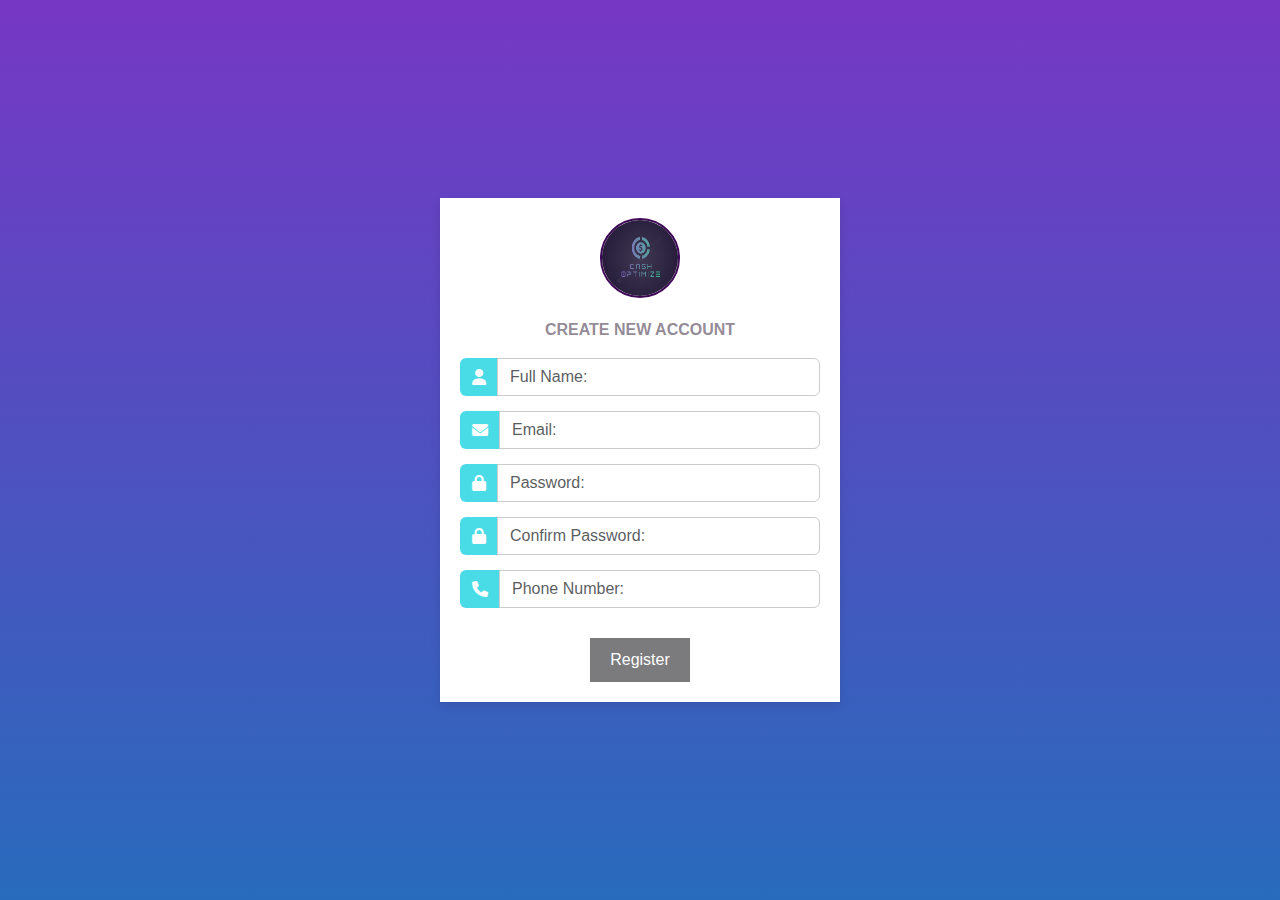
<file: UI/login/index.html>
<!DOCTYPE html>
<html lang="en">
<head>
    <meta charset="UTF-8">
    <meta name="viewport" content="width=device-width, initial-scale=1.0">
    <link href="https://fonts.googleapis.com/css2?family=Roboto:wght@400;700&display=swap" rel="stylesheet">
    <link href="https://cdn.jsdelivr.net/npm/bootstrap@5.3.3/dist/css/bootstrap.min.css" rel="stylesheet" integrity="sha384-QWTKZyjpPEjISv5WaRU9OFeRpok6YctnYmDr5pNlyT2bRjXh0JMhjY6hW+ALEwIH" crossorigin="anonymous">
    <link rel="stylesheet" href="https://cdnjs.cloudflare.com/ajax/libs/font-awesome/6.0.0-beta3/css/all.min.css">
    <title>Nuevo usuario</title>

    <style>
        body {
            height: 100vh;
            margin: 0;
            display: flex;
            justify-content: center;
            align-items: center;
            font-family: 'lato', sans-serif;
            background: linear-gradient(to bottom, #7637C4, #286bbc);
        }
        .container {
            max-width: 400px;
            width: 100%;
            padding: 20px;
            background-color: white;
            border-radius: 0cm;
            box-shadow: 0px 4px 10px rgba(0, 0, 0, 0.1);
        }
        .logo {
            width: 80px;
            height: 80px;
            border-radius: 50%;
            border: 2px solid #3f0857;
            margin-bottom: 20px;
        }
        .input-group {
            margin-bottom: 15px;
        }
        .input-group-text {
            background-color: #4adce6;
            border: none;
            color: white;
        }
        .form-control {
            border-radius: 50;
            border: 1px solid #ccc;
        }
        button {
            width: 100%;
            background-color: #7b7a7c;
            color: white;
            border: none;
            padding: 10px;
            cursor: pointer;
            margin-top: 15px;
        }
        button:hover {
            background-color: darkred;
        }
        p {
            font-weight: bold;
            color: rgba(67, 49, 72, 0.584);
        }
    </style>
</head>
<body>
    <div class="container text-center">
        <img src="logo.png" alt="logo" class="logo">
        <p>CREATE NEW ACCOUNT</p>
        
        <div class="input-group">
            <span class="input-group-text"><i class="fas fa-user"></i></span>
            <input type="text" class="form-control" placeholder="Full Name:">
        </div>
        
        <div class="input-group">
            <span class="input-group-text"><i class="fas fa-envelope"></i></span>
            <input type="email" class="form-control" placeholder="Email:">
        </div>
        
        <div class="input-group">
            <span class="input-group-text"><i class="fas fa-lock"></i></span>
            <input type="password" class="form-control" placeholder="Password:">
        </div>
        
        <div class="input-group">
            <span class="input-group-text"><i class="fas fa-lock"></i></span>
            <input type="password" class="form-control" placeholder="Confirm Password:">
        </div>
        
        <div class="input-group">
            <span class="input-group-text"><i class="fas fa-phone"></i></span>
            <input type="tel" class="form-control" placeholder="Phone Number:">
        </div>

        <button type="submit" style="width: 100px;">Register</button>
    </div>
</body>
</html>
</file>
